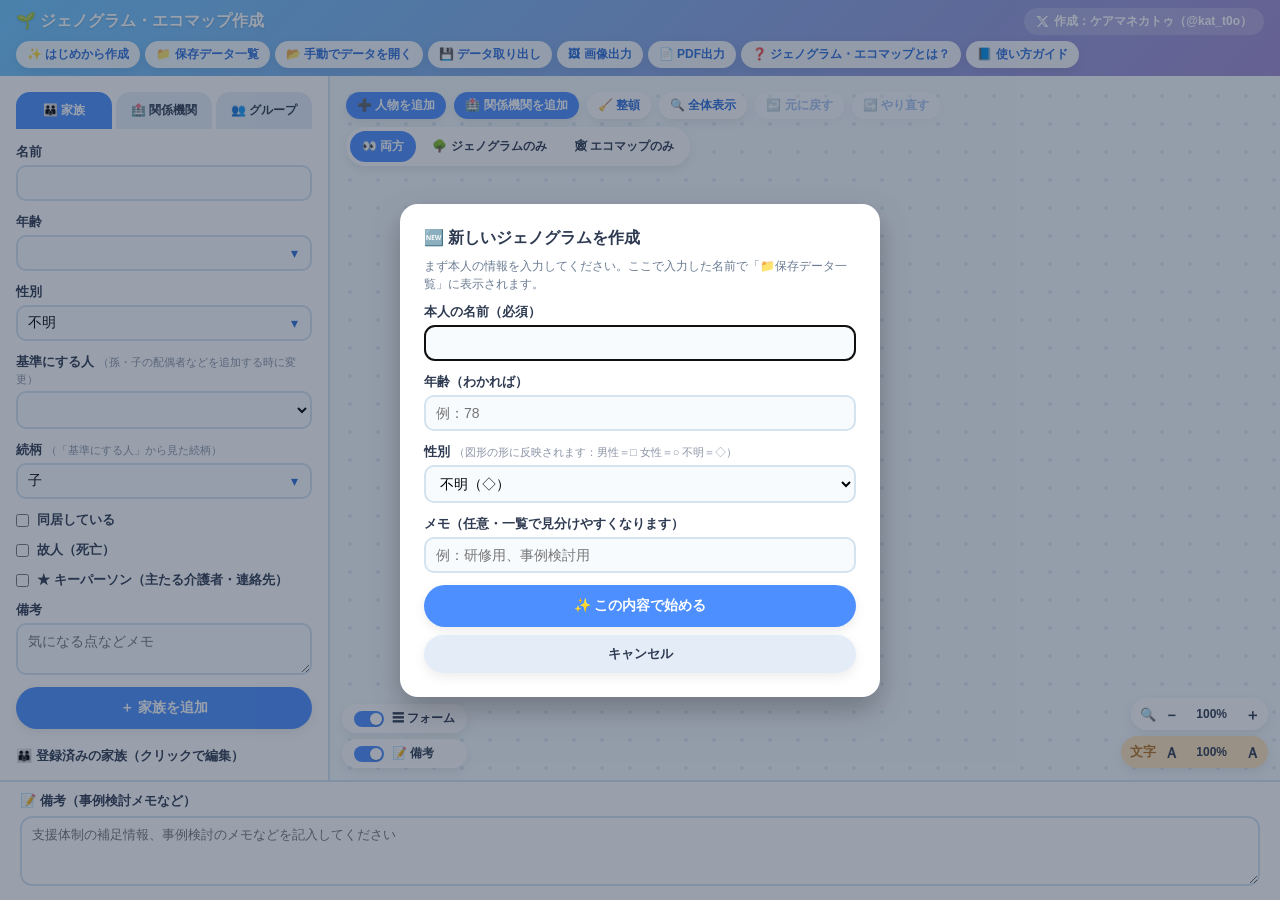
<file: index.html>
<!DOCTYPE html>
<html lang="ja">
<head>
<meta charset="UTF-8">
<meta name="viewport" content="width=device-width, initial-scale=1.0">
<title>ジェノグラム・エコマップ作成アプリ</title>
<link rel="stylesheet" href="style.css">
</head>
<body>

<header class="app-header">
  <div class="app-header-top">
    <h1>🌱 ジェノグラム・エコマップ作成</h1>
    <a class="app-credit" href="https://x.com/kat_t0o" target="_blank" rel="noopener">
      <svg viewBox="0 0 24 24" width="13" height="13" aria-hidden="true"><path d="M18.9 2H22l-7.6 8.7L23 22h-6.6l-5.2-6.8L5 22H1.9l8.1-9.3L1 2h6.7l4.7 6.2L18.9 2zM16.6 20h1.9L7.5 4H5.5L16.6 20z"/></svg>
      作成：ケアマネカトゥ（@kat_t0o）
    </a>
  </div>
  <nav class="toolbar">
    <button id="btn-new" class="tool-button">✨ はじめから作成</button>
    <button id="btn-case-list" class="tool-button">📁 保存データ一覧</button>
    <button id="btn-open" class="tool-button">📂 手動でデータを開く</button>
    <button id="btn-save-file" class="tool-button">💾 データ取り出し</button>
    <button id="btn-export-png" class="tool-button">🖼 画像出力</button>
    <button id="btn-export-pdf" class="tool-button">📄 PDF出力</button>
    <button id="btn-help" class="tool-button help-button">❓ ジェノグラム・エコマップとは？</button>
    <button id="btn-usage-guide" class="tool-button help-button">📘 使い方ガイド</button>
    <input type="file" id="file-input" accept=".json" hidden>
  </nav>
</header>

<main class="app-body">
  <aside class="side-panel" id="side-panel">
    <div class="tabs">
      <button class="tab-button active" data-tab="family">👪 家族</button>
      <button class="tab-button" data-tab="institution">🏥 関係機関</button>
      <button class="tab-button" data-tab="group">👥 グループ</button>
    </div>

    <section class="tab-panel" id="tab-family">
      <form id="family-form">
        <input type="hidden" id="family-editing-id" value="">
        <label>名前
          <input type="text" id="family-name" required>
        </label>
        <label>年齢
          <div class="combo-box">
            <input type="text" inputmode="numeric" id="family-age" autocomplete="off">
            <button type="button" class="combo-toggle">▾</button>
            <ul class="combo-list hidden">
              <li>0</li><li>3</li><li>6</li><li>10</li><li>15</li><li>18</li>
              <li>20</li><li>30</li><li>40</li><li>50</li><li>60</li><li>65</li>
              <li>70</li><li>75</li><li>80</li><li>85</li><li>90</li><li>100</li>
            </ul>
          </div>
        </label>
        <label>性別
          <div class="combo-box">
            <input type="text" id="family-gender" value="不明" autocomplete="off">
            <button type="button" class="combo-toggle">▾</button>
            <ul class="combo-list hidden">
              <li>男性</li>
              <li>女性</li>
              <li>不明</li>
            </ul>
          </div>
        </label>
        <label>基準にする人<span class="field-hint">（孫・子の配偶者などを追加する時に変更）</span>
          <select id="family-anchor"></select>
        </label>
        <label>続柄<span class="field-hint">（「基準にする人」から見た続柄）</span>
          <div class="combo-box">
            <input type="text" id="family-relation" value="子" autocomplete="off">
            <button type="button" class="combo-toggle">▾</button>
            <ul class="combo-list hidden">
              <li>本人</li>
              <li>父</li>
              <li>母</li>
              <li>配偶者</li>
              <li>子</li>
              <li>兄</li>
              <li>姉</li>
              <li>弟</li>
              <li>妹</li>
              <li>孫</li>
              <li>祖父</li>
              <li>祖母</li>
              <li>曽祖父</li>
              <li>曽祖母</li>
              <li>義父</li>
              <li>義母</li>
              <li>おじ</li>
              <li>おば</li>
              <li>いとこ</li>
              <li>甥</li>
              <li>姪</li>
              <li>友人</li>
              <li>近隣住人</li>
              <li>その他</li>
            </ul>
          </div>
        </label>
        <label id="family-second-parent-wrap" class="hidden">もう一方の親<span class="field-hint">（再婚などで複数の配偶者がいる場合、どちらとの子か選択）</span>
          <select id="family-second-parent"></select>
        </label>
        <label class="checkbox-label">
          <input type="checkbox" id="family-cohabiting"> 同居している
        </label>
        <label class="checkbox-label">
          <input type="checkbox" id="family-deceased"> 故人（死亡）
        </label>
        <label class="checkbox-label">
          <input type="checkbox" id="family-key-person"> ★ キーパーソン（主たる介護者・連絡先）
        </label>
        <label>備考
          <textarea id="family-note" rows="2" placeholder="気になる点などメモ"></textarea>
        </label>
        <div class="form-actions">
          <button type="submit" class="primary-button" id="family-submit-button">＋ 家族を追加</button>
          <button type="button" id="family-cancel-edit" class="secondary-button hidden">編集をやめる</button>
          <button type="button" id="family-delete-button" class="danger-button hidden">🗑 削除</button>
        </div>
      </form>
      <h3 class="list-heading">👪 登録済みの家族（クリックで編集）</h3>
      <ul id="family-list" class="entity-list"></ul>

      <h3 class="list-heading">🔗 家族同士を手動でつなぐ</h3>
      <form id="connect-form">
        <label>誰と
          <select id="connect-person-a"></select>
        </label>
        <label>誰を
          <select id="connect-person-b"></select>
        </label>
        <label>関係の種類
          <select id="connect-type">
            <option value="normal">普通の関係</option>
            <option value="strong">強い関係</option>
            <option value="weak">弱い関係</option>
            <option value="conflict">ストレスのある関係</option>
            <option value="working">働きかけ（→ 片方向）</option>
            <option value="working_both">働きかけ（←→ 双方向）</option>
            <option value="spouse">配偶者関係</option>
            <option value="parent_child">親子関係</option>
          </select>
        </label>
        <button type="submit" class="primary-button secondary">🔗 つなぐ</button>
      </form>
      <h3 class="list-heading">🔗 つながっている関係</h3>
      <ul id="connect-list" class="entity-list"></ul>
    </section>

    <section class="tab-panel hidden" id="tab-institution">
      <form id="institution-form">
        <input type="hidden" id="institution-editing-id" value="">
        <label>機関名
          <div class="combo-box">
            <input type="text" id="institution-name" required autocomplete="off">
            <button type="button" class="combo-toggle">▾</button>
            <ul class="combo-list hidden">
              <li>居宅介護支援事業所</li>
              <li>地域包括支援センター</li>
              <li>訪問介護</li>
              <li>訪問看護</li>
              <li>デイサービス</li>
              <li>ショートステイ</li>
              <li>福祉用具</li>
              <li>かかりつけ医</li>
              <li>病院</li>
              <li>市役所福祉課</li>
              <li>民生委員</li>
              <li>学校</li>
              <li>職場</li>
              <li>近隣住人</li>
              <li>友人</li>
            </ul>
          </div>
        </label>
        <label>分類
          <div class="combo-box">
            <input type="text" id="institution-category" value="医療" autocomplete="off">
            <button type="button" class="combo-toggle">▾</button>
            <ul class="combo-list hidden">
              <li>医療</li>
              <li>介護</li>
              <li>障害福祉</li>
              <li>行政</li>
              <li>インフォーマル支援</li>
              <li>その他</li>
            </ul>
          </div>
        </label>
        <label>備考
          <textarea id="institution-note" rows="2" placeholder="気になる点などメモ"></textarea>
        </label>
        <div class="form-actions">
          <button type="submit" class="primary-button secondary" id="institution-submit-button">＋ 関係機関を追加</button>
          <button type="button" id="institution-cancel-edit" class="secondary-button hidden">編集をやめる</button>
          <button type="button" id="institution-delete-button" class="danger-button hidden">🗑 削除</button>
        </div>
      </form>
      <h3 class="list-heading">🏥 登録済みの関係機関（クリックで編集）</h3>
      <ul id="institution-list" class="entity-list"></ul>

      <h3 class="list-heading">🔗 関係機関をつなぐ</h3>
      <p class="hint-text">本人だけ・夫婦両方・子だけ・機関同士など、つながりの数だけ何度でも追加できます。</p>
      <form id="institution-connect-form">
        <label>つなぐ先①（人物・機関）
          <select id="institution-connect-a"></select>
        </label>
        <label>つなぐ先②（人物・機関）
          <select id="institution-connect-b"></select>
        </label>
        <label>関係の種類
          <select id="institution-connect-type">
            <option value="working">働きかけ（→ 片方向）</option>
            <option value="working_both">働きかけ（←→ 双方向）</option>
            <option value="normal">普通の関係</option>
            <option value="strong">強い関係</option>
            <option value="weak">弱い関係</option>
            <option value="conflict">ストレスのある関係</option>
          </select>
        </label>
        <button type="submit" class="primary-button secondary">🔗 つなぐ</button>
      </form>
      <h3 class="list-heading">🔗 つながっている関係</h3>
      <ul id="institution-connect-list" class="entity-list"></ul>
    </section>

    <section class="tab-panel hidden" id="tab-group">
      <p class="hint-text">本人・家族・関係機関の中から好きな相手を選んで、点線の枠で囲ったグループを作れます（例：拡大家族・職場・趣味の仲間）。グループそのものに関係線をつなぐこともできます。</p>
      <form id="group-form">
        <input type="hidden" id="group-editing-id" value="">
        <label>グループ名
          <input type="text" id="group-label" placeholder="例：拡大家族" required>
        </label>
        <label>メンバー（複数選択可）</label>
        <div id="group-member-checkboxes" class="checkbox-list"></div>
        <div class="form-actions">
          <button type="submit" class="primary-button secondary" id="group-submit-button">＋ グループを作成</button>
          <button type="button" id="group-cancel-edit" class="secondary-button hidden">編集をやめる</button>
          <button type="button" id="group-delete-button" class="danger-button hidden">🗑 削除</button>
        </div>
      </form>
      <h3 class="list-heading">👥 登録済みのグループ（クリックで編集）</h3>
      <ul id="group-list" class="entity-list"></ul>
    </section>
  </aside>

  <section class="canvas-wrap">
    <svg id="canvas" width="100%" height="100%"></svg>
    <div class="panel-toggle-cluster">
      <button type="button" id="btn-toggle-sidepanel" class="panel-toggle-switch" title="入力フォームの表示・非表示を切り替えます">
        <span class="switch-track"><span class="switch-knob"></span></span>
        <span class="switch-label">☰ フォーム</span>
      </button>
      <button type="button" id="btn-toggle-notepanel" class="panel-toggle-switch" title="備考欄の表示・非表示を切り替えます">
        <span class="switch-track"><span class="switch-knob"></span></span>
        <span class="switch-label">📝 備考</span>
      </button>
    </div>

    <div class="bottom-right-controls">
      <div class="zoom-control" title="表示全体の拡大縮小">
        <span class="control-label">🔍</span>
        <button type="button" id="btn-zoom-out" class="zoom-btn" title="縮小します">－</button>
        <button type="button" id="btn-zoom-reset" class="zoom-percent" title="標準サイズ（100%）に戻します">100%</button>
        <button type="button" id="btn-zoom-in" class="zoom-btn" title="拡大します">＋</button>
      </div>
      <div class="zoom-control font-size-control" title="名前・続柄などの文字サイズ">
        <span class="control-label">文字</span>
        <button type="button" id="btn-font-size-out" class="zoom-btn font-size-btn-small" title="文字を小さくします">Ａ</button>
        <button type="button" id="btn-font-size-reset" class="zoom-percent" title="文字サイズを標準（100%）に戻します">100%</button>
        <button type="button" id="btn-font-size-in" class="zoom-btn font-size-btn-large" title="文字を大きくします">Ａ</button>
      </div>
    </div>
    <div class="canvas-overlay-toolbars">
      <div class="canvas-toolbar">
        <button id="btn-add-person" class="tool-button add-button" title="新しい人物を追加します">➕ 人物を追加</button>
        <button id="btn-add-institution" class="tool-button add-button" title="新しい関係機関を追加します">🏥 関係機関を追加</button>
        <button id="btn-tidy" class="tool-button" title="家族・関係機関を綺麗な位置に並べ直します">🧹 整頓</button>
        <button id="btn-fit-view" class="tool-button" title="全体が見えるように表示を調整します">🔍 全体表示</button>
        <button id="btn-undo" class="tool-button" title="直前の操作を元に戻します（Ctrl/Cmd+Z）" disabled>↩️ 元に戻す</button>
        <button id="btn-redo" class="tool-button" title="元に戻した操作をやり直します（Ctrl/Cmd+Shift+Z）" disabled>↪️ やり直す</button>
      </div>

      <div class="view-mode-toolbar">
        <button class="view-mode-button active" data-view="both" title="ジェノグラム・エコマップの両方を表示します">👀 両方</button>
        <button class="view-mode-button" data-view="genogram" title="ジェノグラムだけを表示します">🌳 ジェノグラムのみ</button>
        <button class="view-mode-button" data-view="ecomap" title="エコマップだけを表示します">🕸 エコマップのみ</button>
      </div>
    </div>

    <div id="person-popup" class="floating-popup hidden">
      <button type="button" id="person-popup-close-x" class="popup-close-x" title="閉じる">✕</button>
      <label>名前
        <input type="text" id="person-popup-name">
      </label>
      <label>年齢
        <div class="combo-box">
          <input type="text" inputmode="numeric" id="person-popup-age" autocomplete="off">
          <button type="button" class="combo-toggle">▾</button>
          <ul class="combo-list hidden">
            <li>0</li><li>3</li><li>6</li><li>10</li><li>15</li><li>18</li>
            <li>20</li><li>30</li><li>40</li><li>50</li><li>60</li><li>65</li>
            <li>70</li><li>75</li><li>80</li><li>85</li><li>90</li><li>100</li>
          </ul>
        </div>
      </label>
      <label>性別
        <div class="combo-box">
          <input type="text" id="person-popup-gender" autocomplete="off">
          <button type="button" class="combo-toggle">▾</button>
          <ul class="combo-list hidden">
            <li>男性</li>
            <li>女性</li>
            <li>不明</li>
          </ul>
        </div>
      </label>
      <label>基準にする人<span class="field-hint">（孫・子の配偶者などを追加する時に変更）</span>
        <select id="person-popup-anchor"></select>
      </label>
      <label>続柄<span class="field-hint">（「基準にする人」から見た続柄）</span>
        <div class="combo-box">
          <input type="text" id="person-popup-relation" autocomplete="off">
          <button type="button" class="combo-toggle">▾</button>
          <ul class="combo-list hidden">
            <li>本人</li>
            <li>父</li>
            <li>母</li>
            <li>配偶者</li>
            <li>子</li>
            <li>兄</li>
            <li>姉</li>
            <li>弟</li>
            <li>妹</li>
            <li>孫</li>
            <li>祖父</li>
            <li>祖母</li>
            <li>曽祖父</li>
            <li>曽祖母</li>
            <li>義父</li>
            <li>義母</li>
            <li>おじ</li>
            <li>おば</li>
            <li>いとこ</li>
            <li>甥</li>
            <li>姪</li>
            <li>友人</li>
            <li>近隣住人</li>
            <li>その他</li>
          </ul>
        </div>
      </label>
      <label id="person-popup-second-parent-wrap" class="hidden">もう一方の親<span class="field-hint">（再婚などで複数の配偶者がいる場合、どちらとの子か選択）</span>
        <select id="person-popup-second-parent"></select>
      </label>
      <label class="checkbox-label">
        <input type="checkbox" id="person-popup-cohabiting"> 同居している
      </label>
      <label class="checkbox-label">
        <input type="checkbox" id="person-popup-deceased"> 故人（死亡）
      </label>
      <label class="checkbox-label">
        <input type="checkbox" id="person-popup-key-person"> ★ キーパーソン（主たる介護者・連絡先）
      </label>
      <label>備考
        <textarea id="person-popup-note" rows="2" placeholder="気になる点などメモ"></textarea>
      </label>
      <div class="form-actions">
        <button type="button" id="person-popup-save" class="primary-button">💾 保存</button>
        <button type="button" id="person-popup-duplicate" class="secondary-button">📋 同じ構成で複製</button>
        <button type="button" id="person-popup-delete" class="danger-button">🗑 削除</button>
        <button type="button" id="person-popup-close" class="secondary-button">✕ 閉じる</button>
      </div>

      <h4 class="popup-section-heading">🔗 つなぐ</h4>
      <label>つなぐ相手
        <select id="person-popup-link-target"></select>
      </label>
      <label>関係の種類
        <select id="person-popup-link-type">
          <option value="normal">普通の関係</option>
          <option value="strong">強い関係</option>
          <option value="weak">弱い関係</option>
          <option value="conflict">ストレスのある関係</option>
          <option value="working">働きかけ（→ 片方向）</option>
          <option value="working_both">働きかけ（←→ 双方向）</option>
          <option value="spouse">配偶者関係</option>
          <option value="parent_child">親子関係</option>
        </select>
      </label>
      <p class="hint-text">「片方向」はこの人物→相手への矢印、「双方向」は両端に矢印が付きます。</p>
      <button type="button" id="person-popup-link-button" class="primary-button secondary">🔗 この関係でつなぐ</button>
    </div>

    <div id="institution-popup" class="floating-popup hidden">
      <button type="button" id="institution-popup-close-x" class="popup-close-x" title="閉じる">✕</button>
      <label>機関名
        <div class="combo-box">
          <input type="text" id="institution-popup-name" autocomplete="off">
          <button type="button" class="combo-toggle">▾</button>
          <ul class="combo-list hidden">
            <li>居宅介護支援事業所</li>
            <li>地域包括支援センター</li>
            <li>訪問介護</li>
            <li>訪問看護</li>
            <li>デイサービス</li>
            <li>ショートステイ</li>
            <li>福祉用具</li>
            <li>かかりつけ医</li>
            <li>病院</li>
            <li>市役所福祉課</li>
            <li>民生委員</li>
            <li>学校</li>
            <li>職場</li>
            <li>近隣住人</li>
            <li>友人</li>
          </ul>
        </div>
      </label>
      <label>分類
        <div class="combo-box">
          <input type="text" id="institution-popup-category" autocomplete="off">
          <button type="button" class="combo-toggle">▾</button>
          <ul class="combo-list hidden">
            <li>医療</li>
            <li>介護</li>
            <li>障害福祉</li>
            <li>行政</li>
            <li>インフォーマル支援</li>
            <li>その他</li>
          </ul>
        </div>
      </label>
      <label>備考
        <textarea id="institution-popup-note" rows="2" placeholder="気になる点などメモ"></textarea>
      </label>
      <div class="form-actions">
        <button type="button" id="institution-popup-save" class="primary-button secondary">💾 保存</button>
        <button type="button" id="institution-popup-duplicate" class="secondary-button">📋 同じ構成で複製</button>
        <button type="button" id="institution-popup-delete" class="danger-button">🗑 削除</button>
        <button type="button" id="institution-popup-close" class="secondary-button">✕ 閉じる</button>
      </div>

      <h4 class="popup-section-heading">🔗 つなぐ</h4>
      <label>つなぐ相手
        <select id="institution-popup-link-target"></select>
      </label>
      <label>関係の種類
        <select id="institution-popup-link-type">
          <option value="working">働きかけ（→ 片方向）</option>
          <option value="working_both">働きかけ（←→ 双方向）</option>
          <option value="normal">普通の関係</option>
          <option value="strong">強い関係</option>
          <option value="weak">弱い関係</option>
          <option value="conflict">ストレスのある関係</option>
        </select>
      </label>
      <p class="hint-text">「片方向」はこの機関→相手への矢印、「双方向」は両端に矢印が付きます。</p>
      <button type="button" id="institution-popup-link-button" class="primary-button secondary">🔗 この関係でつなぐ</button>
    </div>
  </section>
</main>

<footer class="note-panel" id="note-panel">
  <label for="note-textarea">📝 備考（事例検討メモなど）</label>
  <textarea id="note-textarea" placeholder="支援体制の補足情報、事例検討のメモなどを記入してください"></textarea>
</footer>

<div id="print-area"></div>

<div id="new-case-modal" class="modal-overlay hidden">
  <div class="modal-box">
    <h2>🆕 新しいジェノグラムを作成</h2>
    <p class="hint-text">まず本人の情報を入力してください。ここで入力した名前で「📁保存データ一覧」に表示されます。</p>
    <label>本人の名前（必須）
      <input type="text" id="new-case-name" required autocomplete="off">
    </label>
    <label>年齢（わかれば）
      <input type="text" id="new-case-age" placeholder="例：78">
    </label>
    <label>性別<span class="field-hint">（図形の形に反映されます：男性＝□ 女性＝○ 不明＝◇）</span>
      <select id="new-case-gender">
        <option value="male">男性（□）</option>
        <option value="female">女性（○）</option>
        <option value="unknown">不明（◇）</option>
      </select>
    </label>
    <label>メモ（任意・一覧で見分けやすくなります）
      <input type="text" id="new-case-label" placeholder="例：研修用、事例検討用">
    </label>
    <div class="form-actions">
      <button id="new-case-confirm" class="primary-button">✨ この内容で始める</button>
      <button id="new-case-cancel" class="secondary-button">キャンセル</button>
    </div>
  </div>
</div>

<div id="case-list-modal" class="modal-overlay hidden">
  <div class="modal-box">
    <h2>📁 保存されているジェノグラム</h2>
    <p class="hint-text">この端末のブラウザに自動保存されている一覧です。本人の名前で管理されます。</p>
    <ul id="case-list" class="entity-list"></ul>
    <button id="case-list-close" class="secondary-button">閉じる</button>
  </div>
</div>

<div id="help-modal" class="modal-overlay hidden">
  <div class="modal-box help-modal-box">
    <h2>❓ ジェノグラム・エコマップとは？</h2>

    <h3>ジェノグラムとは</h3>
    <p>家族の構成・世代・関係性を図にして見える化したものです。本人を基準に、父母・配偶者・子・兄弟姉妹などを線でつなぎ、家族構造や世代間のつながりを一目で把握できるようにします。家族療法やソーシャルワーク、ケアマネジメントの現場で、生活歴や家族関係のアセスメントに使われます。</p>

    <h3>エコマップとは</h3>
    <p>本人や家族を中心に置き、関係機関・地域・友人などの「社会的な支援網（ソーシャルサポートネットワーク）」を図にしたものです。1975年に米国のAnn Hartmanが考案した手法で、誰が・どんな関係で・どれくらいの強さで本人や家族とつながっているかを可視化し、支援が手薄な部分や活用できる資源を見つけるために使います。</p>

    <h3>図形・線の意味（このアプリでの表現）</h3>
    <ul class="help-list">
      <li><strong>四角</strong>＝男性、<strong>丸</strong>＝女性、<strong>ひし形</strong>＝性別不明・その他</li>
      <li><strong>二重線の図形</strong>＝本人（基準者）</li>
      <li><strong>実線１本</strong>＝結婚・親子関係などの普通のつながり</li>
      <li><strong>太い実線</strong>＝強い・親密な関係</li>
      <li><strong>破線</strong>＝弱い・距離のある関係</li>
      <li><strong>刻み線（｜｜｜｜）</strong>＝ストレスのある関係</li>
      <li><strong>片方向の矢印（→）</strong>＝一方的な働きかけ・支援</li>
      <li><strong>双方向の矢印（←→）</strong>＝互いに働きかけ・支援し合う関係</li>
      <li><strong>点線で囲まれた範囲</strong>＝同居している家族、またはグループ化した範囲</li>
      <li><strong>結婚線に斜線1本</strong>＝別居、<strong>斜線2本</strong>＝離婚</li>
      <li><strong>図形に×印</strong>＝故人（死亡）</li>
      <li><strong>★キーパーソン</strong>＝主たる介護者・連絡先となる方</li>
    </ul>

    <h3>作り方の基本</h3>
    <ol class="help-list">
      <li>まず本人の名前を入力して、本人を中心に置きます</li>
      <li>「👪家族追加」から父母・配偶者・子などを追加すると、結婚線・親子の樹形図が自動で引かれます</li>
      <li>「同居している」にチェックを入れた家族は、点線で自動的に囲まれます</li>
      <li>「故人（死亡）」「★キーパーソン」のチェックで、それぞれ図形に×印・キーパーソンの表示が付きます</li>
      <li>結婚線（配偶者関係）をクリックすると、「／別居」「／／離婚」のマークを付けられます</li>
      <li>「🏢関係機関登録」から関係機関や地域の人を追加し、「🔗つなぐ」で関係性（強さ・対立・働きかけなど）を設定してつなぎます</li>
      <li>全体を整えたいときは、キャンバス左上の「🧹整頓」「🔍全体表示」ボタンを使います</li>
    </ol>

    <h3>子の配偶者・孫など、本人以外を基準にした続柄を追加する</h3>
    <p>続柄欄は普段「本人から見てどんな関係か」を入力しますが、「基準にする人」を本人から別の人（例：すでに登録した長男）に変えると、「その人から見た続柄」として追加できます。</p>
    <ul class="help-list">
      <li><strong>子の配偶者</strong>：基準にする人＝対象の子、続柄＝「配偶者」</li>
      <li><strong>孫</strong>：基準にする人＝対象の子、続柄＝「子」（結婚線・兄弟バーまで自動でつながります）</li>
      <li><strong>義父・義母</strong>：基準にする人＝配偶者、続柄＝「父」「母」</li>
      <li><strong>おじ・おば</strong>：基準にする人＝父または母、続柄＝「兄」「姉」「弟」「妹」</li>
      <li><strong>甥・姪</strong>：基準にする人＝兄弟姉妹、続柄＝「子」</li>
    </ul>
    <p class="hint-text">※ 続柄欄に「孫」「おじ」など本人から2世代以上離れた言葉を単体で入力するだけだと、おおよその位置には表示されますが、誰ともつながる線が引かれません（「誰の孫か」が分からないためです）。線までつなげたい場合は、上の表の通り「基準にする人」を必ず設定してください。</p>

    <button id="help-modal-close" class="secondary-button">閉じる</button>
  </div>
</div>

<div id="usage-guide-modal" class="modal-overlay hidden">
  <div class="modal-box help-modal-box">
    <h2>📘 使い方ガイド</h2>
    <p class="hint-text">パソコン操作に慣れていない方向けに、ボタンの押し方だけをまとめました。難しい用語の説明は「❓ジェノグラム・エコマップとは？」をご覧ください。</p>

    <h3>① 新しく作る</h3>
    <ol class="help-list">
      <li>画面上部の「✨ はじめから作成」を押します</li>
      <li>出てきた画面で本人の名前を入力します（必須）。年齢・性別・メモ（任意。「研修用」「事例検討用」など、あとで一覧で見分けるための一言）は分かれば入力。どれも後からでも変更できます</li>
      <li>「✨ この内容で始める」を押すとスタートします</li>
    </ol>

    <h3>② 家族を追加する</h3>
    <ol class="help-list">
      <li>図の右上の「➕ 人物を追加」を押すか、左側の「👪 家族追加」タブで、名前・年齢・性別・続柄（父・母・配偶者・子など）を入力します</li>
      <li>「＋ 家族を追加」を押すと、図の中に自動で追加されます</li>
      <li>図の何もない場所をクリック（右クリックでも左クリックでも）すると、その場で「➕人物を追加」などを選べるミニメニューも出ます</li>
      <li>「同居している」にチェックを入れると、その家族は自動で点線の枠で囲まれます</li>
      <li>点線の枠（同居枠＝グレーの丸／グループ枠＝オレンジの丸）の縁には小さな丸が並んでいます。これをつまんで縦・横・斜めどの方向にもドラッグでき、その部分だけ枠を凹ませたり広げたりできます（無関係な人の図形を避けたい時に便利です）。ダブルクリックするとその点だけ自動の形に戻ります。枠が重なって丸がつかみにくい時は、つかみたい方の丸を一度クリックすると手前に出てきます</li>
      <li>「子の配偶者」「孫」など本人以外を基準にした関係を追加したい時は、続柄欄の上にある「基準にする人」を本人から該当の家族に変更してから続柄を入力します（詳しくは「❓ジェノグラム・エコマップとは？」参照）</li>
      <li>離婚・再婚などで「基準にする人」に配偶者が2人以上いる場合、続柄を「子」にすると「もう一方の親」という欄が出てきます。どちらの配偶者との間の子かを選ぶと、正しい夫婦の下に子がつながって表示されます</li>
    </ol>

    <h3>③ 図の中の人物・関係機関をその場で編集する</h3>
    <ol class="help-list">
      <li>図の中の人物や関係機関の図形を1回クリックすると、その場に編集できる小さな画面（ポップアップ）が出ます</li>
      <li>名前・年齢・続柄などを直して「💾 保存」を押せば反映されます。「🗑 削除」でその人・機関ごと消せます</li>
      <li>人物・関係機関どちらのポップアップにも「📋 同じ構成で複製」があります。性別・続柄・基準にする人・同居の有無（人物）や分類・備考（関係機関）などをそのまま引き継いだものが「（名前）（2）」という名前ですぐ横に追加されます（似たものを続けて追加する時に便利です。名前は後から書き換えてください）</li>
      <li>ポップアップを閉じるには、右上の「✕」を押すか、ポップアップの外側をクリックします</li>
      <li>左側の「登録済みの家族／関係機関（クリックで編集）」一覧から名前をクリックしても、同じように編集できます</li>
    </ol>

    <h3>④ 関係性（線）を変える・消す</h3>
    <ol class="help-list">
      <li>図の中の線を1回クリックすると、関係の種類（普通・強い・弱い・ストレスのある関係・働きかけ〔片方向→ / 双方向←→〕など）を選ぶメニューが出ます</li>
      <li>同じメニューの一番下「🗑 関係を削除」で、その線を消せます</li>
      <li>左側の「登録済みのつながり」一覧からも、🗑ボタンで消せます</li>
    </ol>

    <h3>⑤ 関係機関（病院・施設・地域の人など）を登録する</h3>
    <ol class="help-list">
      <li>図の右上の「🏥 関係機関を追加」を押すか、左側の「🏢 関係機関登録」タブで、名前・分類を入力して登録します</li>
      <li>「🔗 関係機関をつなぐ」で、本人や家族、他の機関とのつながりを作れます</li>
      <li>「同居している」家族が1人以上いると、選択肢に「同居している世帯全体（枠線）」も出てきます。これを選ぶと、個々の家族ではなく世帯全体に対する関係機関のつながりを描けます（例：地域包括支援センターが世帯全体に関わっている、など）</li>
    </ol>

    <h3>⑤-2 グループ（任意の枠線）を作る</h3>
    <ol class="help-list">
      <li>左側の「👥 グループ化」タブで、グループ名を入力し、囲みたい人物・関係機関にチェックを入れます（拡大家族・職場・趣味の仲間など）</li>
      <li>「＋ グループを作成」を押すと、図の中にチェックしたメンバーを囲む点線の枠が表示されます</li>
      <li>「🔗 関係機関をつなぐ」の選択肢にもグループが出てくるので、枠そのものに関係線をつなぐこともできます</li>
      <li>図の中の枠線・グループ名をクリックすると、いつでも編集・削除できます</li>
    </ol>

    <h3>⑥ 図を綺麗に整える</h3>
    <ol class="help-list">
      <li>図の左上「🧹 整頓」を押すと、ズレた位置が綺麗に並び直ります</li>
      <li>「🔍 全体表示」を押すと、図の全体が画面に収まるように調整されます</li>
      <li>マウスの操作：図の何もない部分をドラッグすると画面を動かせます、ホイール（スクロール）で拡大・縮小できます</li>
      <li>図の右下に今の拡大率（％）が表示されます。「－」「＋」で段階的に拡大縮小、「100%」の表示をクリックすると標準サイズに戻ります</li>
      <li>その下の「🔤」は名前・続柄などの文字だけを大きく・小さくできます（図の拡大縮小とは別の調整です）</li>
      <li>操作を間違えたら「↩️ 元に戻す」（Ctrl/Cmd+Z）、戻しすぎたら「↪️ やり直す」で直せます</li>
      <li>画面が狭いパソコンでは、左側の入力フォームや下の備考欄が図の表示スペースを圧迫することがあります。図の左下にある「☰ フォーム」「📝 備考」ボタンを押すと、それぞれ折りたためて図を大きく表示できます（もう一度押すと元に戻ります）</li>
    </ol>

    <h3>⑦ 表示を切り替える（ジェノグラムのみ／エコマップのみ）</h3>
    <ol class="help-list">
      <li>図の右上に「👀 両方」「🌳 ジェノグラムのみ」「🕸 エコマップのみ」のボタンがあります</li>
      <li>家族の関係だけを見たいときは「🌳 ジェノグラムのみ」、関係機関とのつながりだけを見たいときは「🕸 エコマップのみ」を選びます</li>
      <li>データが消えるわけではなく、見え方を一時的に切り替えるだけなので、いつでも「👀 両方」に戻せます</li>
    </ol>

    <h3>⑧ 保存する・他の事例を開く</h3>
    <ol class="help-list">
      <li>操作するたびに自動でこのパソコンに保存されます。特別な操作は不要です</li>
      <li>複数の方の図を作っている場合は「📁 保存データ一覧」から名前（メモがあればメモも表示）を選んで「開く」を押します。一覧の「✏️」で後からメモを付け直すこともできます</li>
      <li>ファイルとして書き出したい場合は「💾 データ取り出し」を使います（ファイル名を聞かれるので入力してください）</li>
      <li>すでにあるファイルを読み込みたい場合は「📂 手動でデータを開く」を使います</li>
    </ol>

    <h3>⑨ 画像・PDFとして書き出す</h3>
    <ol class="help-list">
      <li>「🖼 画像出力」または「📄 PDF出力」を押します</li>
      <li>出てきた画面で「両方／ジェノグラムのみ／エコマップのみ」を選べます（今の画面の表示に合わせて最初から選ばれています）</li>
      <li>「透明背景」「モノクロ」が必要なら✓を入れ、「⬇ ダウンロードする」を押します</li>
      <li>PDF出力の時だけ、「用紙の向き」（自動／横／縦）、「作成者名」（任意。一度入れれば次回も引き継がれます）、「凡例を入れる」（図形・線の意味を表す凡例を1枚に同梱、初期値はON）も選べます</li>
      <li>「横」を選ぶと、図の右側に凡例・備考がまとまった紙面になります。「縦」を選ぶと、図の下に凡例・備考が続く紙面になります</li>
    </ol>

    <button id="usage-guide-close" class="secondary-button">閉じる</button>
  </div>
</div>

<div id="export-options-modal" class="modal-overlay hidden">
  <div class="modal-box">
    <h2 id="export-options-title">🖼 画像出力</h2>
    <label class="checkbox-label"><input type="radio" name="export-view-mode" id="export-view-both" value="both"> 👀 両方</label>
    <label class="checkbox-label"><input type="radio" name="export-view-mode" id="export-view-genogram" value="genogram"> 🌳 ジェノグラムのみ</label>
    <label class="checkbox-label"><input type="radio" name="export-view-mode" id="export-view-ecomap" value="ecomap"> 🕸 エコマップのみ</label>
    <label class="checkbox-label"><input type="checkbox" id="export-transparent"> 透明背景</label>
    <label class="checkbox-label"><input type="checkbox" id="export-monochrome"> モノクロ</label>
    <div id="export-pdf-only-options">
      <p class="field-hint" style="margin:0 0 4px; display:block;">用紙の向き</p>
      <label class="checkbox-label">
        <input type="radio" name="export-orientation" id="export-orientation-auto" value="auto" checked> 自動（図の形に合わせる）
      </label>
      <label class="checkbox-label">
        <input type="radio" name="export-orientation" id="export-orientation-landscape" value="landscape"> 横
      </label>
      <label class="checkbox-label">
        <input type="radio" name="export-orientation" id="export-orientation-portrait" value="portrait"> 縦
      </label>
      <label>作成者名（任意）
        <input type="text" id="export-creator-name" placeholder="ここに入力してください">
      </label>
      <label class="checkbox-label"><input type="checkbox" id="export-include-legend" checked> 図形・線の意味（凡例）を入れる</label>
    </div>
    <div class="form-actions">
      <button id="export-options-confirm" class="primary-button">⬇ ダウンロードする</button>
      <button id="export-options-cancel" class="secondary-button">キャンセル</button>
    </div>
  </div>
</div>

<div id="canvas-context-menu" class="context-menu hidden">
  <button data-action="add-person">➕ 人物を追加</button>
  <button data-action="add-institution">➕ 関係機関を追加</button>
  <button data-action="tidy">🧹 整頓</button>
  <button data-action="fit">🔍 全体表示</button>
</div>

<div id="line-context-menu" class="context-menu hidden">
  <button data-type="normal">普通の関係</button>
  <button data-type="strong">強い関係</button>
  <button data-type="weak">弱い関係</button>
  <button data-type="conflict">ストレスのある関係</button>
  <button data-type="working">働きかけ（→ 片方向）</button>
  <button data-type="working_both">働きかけ（←→ 双方向）</button>
  <button data-type="spouse">配偶者関係</button>
  <button data-type="parent_child">親子関係</button>
  <button id="line-context-reverse" data-action="reverse">↔ 向きを反転</button>
  <div id="line-context-marital" class="context-menu-section hidden">
    <button data-marital="">婚姻中（マークなし）</button>
    <button data-marital="separated">／ 別居</button>
    <button data-marital="divorced">／／ 離婚</button>
  </div>
  <button id="line-context-delete" data-action="delete">🗑 関係を削除</button>
</div>

<div id="save-toast" class="save-toast hidden">💾 保存しました</div>

<script src="models.js"></script>
<script src="combobox.js"></script>
<script src="relation_rules.js"></script>
<script src="canvas.js"></script>
<script src="forms.js"></script>
<script src="document_store.js"></script>
<script src="export.js"></script>
<script src="app.js"></script>
</body>
</html>
</file>
<file: style.css>
/* ポップで視認性の良いデザイン（丸ゴシック・寒色系パステル・角丸・ふんわり影） */

:root {
  --color-bg: #f1f7fb;
  --color-header-start: #6ec6ff;
  --color-header-end: #a18cd1;
  --color-primary: #4d8fff;
  --color-primary-dark: #2f6fdb;
  --color-secondary: #4ecdc4;
  --color-secondary-dark: #3bb3aa;
  --color-card: #ffffff;
  --color-border: #d3e3f0;
  --color-text: #2f3b52;
  --shadow-soft: 0 4px 12px rgba(0, 0, 0, 0.08);
}

* {
  box-sizing: border-box;
}

body {
  margin: 0;
  font-family: -apple-system, "Hiragino Maru Gothic ProN", "Yu Gothic", "Hiragino Kaku Gothic ProN", sans-serif;
  background: var(--color-bg);
  color: var(--color-text);
  display: flex;
  flex-direction: column;
  height: 100vh;
}

.app-header {
  background: linear-gradient(135deg, var(--color-header-start), var(--color-header-end));
  padding: 8px 16px;
  box-shadow: var(--shadow-soft);
  flex: 0 0 auto;
}

.app-header-top {
  display: flex;
  align-items: center;
  justify-content: space-between;
  flex-wrap: wrap;
  gap: 6px;
  margin-bottom: 6px;
}

.app-header h1 {
  margin: 0;
  font-size: 16px;
  color: #ffffff;
  text-shadow: 0 1px 2px rgba(0, 0, 0, 0.15);
}

.toolbar {
  display: flex;
  flex-wrap: wrap;
  gap: 5px;
}

.tool-button {
  border: none;
  border-radius: 999px;
  padding: 5px 11px;
  background: rgba(255, 255, 255, 0.9);
  color: var(--color-primary-dark);
  font-weight: bold;
  font-size: 12px;
  cursor: pointer;
  box-shadow: var(--shadow-soft);
  transition: transform 0.15s ease, box-shadow 0.15s ease;
}

.tool-button:hover {
  transform: translateY(-2px);
  box-shadow: 0 6px 14px rgba(0, 0, 0, 0.12);
}

.tool-button:disabled {
  opacity: 0.4;
  cursor: not-allowed;
  transform: none;
  box-shadow: var(--shadow-soft);
}

.export-option {
  display: flex;
  align-items: center;
  gap: 4px;
  padding: 8px 10px;
  font-size: 12px;
  font-weight: bold;
  color: #ffffff;
  text-shadow: 0 1px 2px rgba(0, 0, 0, 0.15);
  cursor: pointer;
}

.export-option input {
  width: auto;
  margin: 0;
}

.app-body {
  flex: 1 1 auto;
  display: flex;
  min-height: 0;
}

.side-panel {
  width: 330px;
  flex: 0 0 auto;
  background: var(--color-card);
  border-right: 2px solid var(--color-border);
  padding: 16px;
  overflow-y: auto;
}

body.side-panel-collapsed .side-panel {
  display: none;
}

body.note-panel-collapsed .note-panel {
  display: none;
}

/* サイドパネル（入力フォーム）・備考欄の開閉ボタンを1ヶ所にまとめた小さな浮き島。
   左右いっぱいの帯にすると占有面積が大きいため、キャンバス左下に小さくまとめている。 */
.panel-toggle-cluster {
  position: absolute;
  left: 12px;
  bottom: 12px;
  z-index: 12;
  display: flex;
  flex-direction: column;
  gap: 6px;
}

.panel-toggle-switch {
  display: flex;
  align-items: center;
  gap: 8px;
  border: none;
  border-radius: 999px;
  padding: 6px 12px;
  background: rgba(255, 255, 255, 0.92);
  color: var(--color-text);
  font-weight: bold;
  font-size: 12px;
  cursor: pointer;
  box-shadow: var(--shadow-soft);
}

.panel-toggle-switch:hover {
  background: #ffffff;
}

.switch-track {
  position: relative;
  flex: 0 0 auto;
  width: 30px;
  height: 16px;
  border-radius: 999px;
  background: #c9d4e0;
  transition: background 0.15s ease;
}

.switch-knob {
  position: absolute;
  top: 2px;
  left: 2px;
  width: 12px;
  height: 12px;
  border-radius: 50%;
  background: #ffffff;
  box-shadow: 0 1px 2px rgba(0, 0, 0, 0.25);
  transition: transform 0.15s ease;
}

.panel-toggle-switch.is-open .switch-track {
  background: var(--color-primary);
}

.panel-toggle-switch.is-open .switch-knob {
  transform: translateX(14px);
}

/* 今のズーム倍率（％）の表示と、＋／－で段階的に拡大縮小できるボタン。
   ピンチ・ホイールだけだと今どれくらい拡大しているか分かりにくく、
   トラックパッドの操作が不安定な端末でも確実に拡大縮小できるようにする。 */
.bottom-right-controls {
  position: absolute;
  right: 12px;
  bottom: 12px;
  z-index: 12;
  display: flex;
  flex-direction: column;
  align-items: flex-end;
  gap: 6px;
}

.zoom-control {
  display: flex;
  align-items: center;
  gap: 2px;
  background: rgba(255, 255, 255, 0.92);
  border-radius: 999px;
  box-shadow: var(--shadow-soft);
  padding: 3px;
}

.zoom-control .control-label {
  font-size: 13px;
  padding-left: 6px;
}

/* 文字サイズコントロールはズームと混同されやすいため、
   キーパーソン表示等と同系のオレンジ系アクセントで見た目からも区別する */
.font-size-control {
  background: rgba(255, 226, 183, 0.95);
}

.font-size-control .control-label {
  font-weight: bold;
  color: #b5701f;
}

/* －／＋ボタン自体の文字を小さいＡ・大きいＡにして、
   「文字が小さくなる／大きくなる」ことを一目で伝える */
.font-size-btn-small {
  font-size: 11px;
}

.font-size-btn-large {
  font-size: 19px;
}

.zoom-btn,
.zoom-percent {
  border: none;
  background: transparent;
  color: var(--color-text);
  font-weight: bold;
  cursor: pointer;
  border-radius: 999px;
}

.zoom-btn {
  width: 26px;
  height: 26px;
  font-size: 15px;
  line-height: 1;
}

.zoom-btn:hover,
.zoom-percent:hover {
  background: var(--color-bg);
}

.zoom-percent {
  padding: 5px 10px;
  font-size: 12px;
  min-width: 48px;
}

/* 画面の狭い端末（小さめのノートPC・タブレットの横向きなど）では、
   サイドパネルの幅を少し縮めてキャンバス側の表示スペースを確保する。 */
@media (max-width: 1100px) {
  .side-panel {
    width: 270px;
  }
}

/* さらに狭い・縦長の端末（タブレットの縦向き・スマホなど）では、
   左右に並べるレイアウトそのものが窮屈になるため、サイドパネルを
   キャンバスの上に重ねず「上下に積む」配置に切り替える。
   サイドパネルは画面の半分までの高さに収め、それ以上はスクロールで見る。 */
@media (max-width: 820px) {
  .app-body {
    flex-direction: column;
  }
  .side-panel {
    width: 100%;
    max-height: 48vh;
    border-right: none;
    border-bottom: 2px solid var(--color-border);
  }
  .canvas-wrap {
    min-height: 280px;
  }
}

.tabs {
  display: flex;
  gap: 4px;
  margin-bottom: 14px;
}

.tab-button {
  flex: 1;
  border: none;
  border-radius: 14px 14px 0 0;
  padding: 10px 4px;
  background: #e4edf7;
  color: var(--color-text);
  font-weight: bold;
  font-size: 12px;
  white-space: nowrap;
  cursor: pointer;
}

.tab-button.active {
  background: var(--color-primary);
  color: #ffffff;
}

.tab-panel.hidden {
  display: none;
}

#family-form label,
#institution-form label,
#connect-form label,
#institution-connect-form label {
  display: block;
  margin-bottom: 12px;
  font-size: 13px;
  font-weight: bold;
  color: var(--color-text);
}

.field-hint {
  font-size: 11px;
  font-weight: normal;
  color: #8a93a6;
  margin-left: 4px;
}

#family-form input,
#family-form select,
#family-form textarea,
#institution-form input,
#institution-form select,
#institution-form textarea,
#connect-form select,
#institution-connect-form select {
  display: block;
  width: 100%;
  margin-top: 4px;
  padding: 8px 10px;
  border: 2px solid var(--color-border);
  border-radius: 10px;
  font-size: 14px;
  font-family: inherit;
  background: #f8fbfe;
  resize: vertical;
}

.combo-box {
  position: relative;
}

.combo-box input {
  width: 100%;
  padding-right: 34px !important;
}

.combo-toggle {
  position: absolute;
  right: 4px;
  top: 4px;
  bottom: 4px;
  width: 28px;
  border: none;
  background: transparent;
  color: var(--color-primary-dark);
  font-size: 14px;
  cursor: pointer;
  border-radius: 8px;
}

.combo-toggle:hover {
  background: #e1ecfa;
}

.combo-list {
  position: absolute;
  left: 0;
  right: 0;
  top: 100%;
  margin: 4px 0 0;
  padding: 4px;
  list-style: none;
  background: var(--color-card);
  border: 2px solid var(--color-border);
  border-radius: 12px;
  box-shadow: var(--shadow-soft);
  max-height: 220px;
  overflow-y: auto;
  z-index: 20;
}

.combo-list.hidden {
  display: none;
}

.combo-list li {
  padding: 8px 10px;
  border-radius: 8px;
  font-size: 13px;
  font-weight: normal;
  cursor: pointer;
  color: var(--color-text);
}

.combo-list li:hover {
  background: #e1ecfa;
  color: var(--color-primary-dark);
}

.checkbox-label {
  display: flex !important;
  align-items: center;
  gap: 8px;
}

.checkbox-label input {
  width: auto !important;
  margin: 0 !important;
}

.checkbox-list {
  max-height: 180px;
  overflow-y: auto;
  border: 1px solid var(--color-border);
  border-radius: 10px;
  padding: 8px 10px;
  margin-bottom: 12px;
  background: #ffffff;
}

.checkbox-list .checkbox-label {
  padding: 3px 0;
}

.primary-button {
  width: 100%;
  border: none;
  border-radius: 999px;
  padding: 12px;
  background: var(--color-primary);
  color: #ffffff;
  font-weight: bold;
  font-size: 14px;
  cursor: pointer;
  box-shadow: var(--shadow-soft);
  transition: transform 0.15s ease;
}

.primary-button.secondary {
  background: var(--color-secondary);
}

.primary-button:hover {
  transform: translateY(-2px);
}

.form-actions {
  display: flex;
  flex-direction: column;
  gap: 8px;
}

.secondary-button,
.danger-button {
  width: 100%;
  border: none;
  border-radius: 999px;
  padding: 10px;
  font-weight: bold;
  font-size: 13px;
  cursor: pointer;
  box-shadow: var(--shadow-soft);
  transition: transform 0.15s ease;
}

.secondary-button {
  background: #e4edf7;
  color: var(--color-text);
}

.danger-button {
  background: #ffe3e0;
  color: #c0392b;
}

.secondary-button:hover,
.danger-button:hover {
  transform: translateY(-2px);
}

.hidden {
  display: none !important;
}

.hint-text {
  margin: 0 0 10px;
  font-size: 12px;
  color: #6b7c93;
  line-height: 1.5;
}

.list-heading {
  margin: 18px 0 8px;
  font-size: 13px;
  color: var(--color-text);
}

.entity-list {
  list-style: none;
  margin: 0;
  padding: 0;
  display: flex;
  flex-direction: column;
  gap: 6px;
}

.entity-list li {
  display: flex;
  align-items: center;
  justify-content: space-between;
  gap: 6px;
  padding: 8px 12px;
  border: 2px solid var(--color-border);
  border-radius: 12px;
  background: #f8fbfe;
  font-size: 13px;
  cursor: pointer;
  transition: transform 0.1s ease, border-color 0.1s ease;
}

.entity-list li:hover {
  transform: translateY(-1px);
  border-color: var(--color-secondary);
}

.entity-list li.editing {
  border-color: var(--color-primary);
  background: #eaf1fb;
}

.entity-list .entity-sub {
  color: #6b7c93;
  font-weight: normal;
}

.entity-list li.connection-row {
  cursor: default;
}

.entity-list .entity-main {
  flex: 1 1 auto;
  min-width: 0;
  overflow: hidden;
  text-overflow: ellipsis;
  white-space: nowrap;
}

.entity-delete {
  flex: 0 0 auto;
  border: none;
  background: transparent;
  color: #c0392b;
  font-size: 14px;
  cursor: pointer;
  border-radius: 8px;
  padding: 2px 6px;
}

.entity-delete:hover {
  background: #ffe3e0;
}

.case-open-button {
  flex: 0 0 auto;
  width: auto !important;
  padding: 6px 14px !important;
}

.modal-overlay {
  position: fixed;
  inset: 0;
  background: rgba(30, 45, 70, 0.45);
  display: flex;
  align-items: center;
  justify-content: center;
  z-index: 100;
}

.modal-overlay.hidden {
  display: none;
}

.modal-box {
  background: var(--color-card);
  border-radius: 18px;
  padding: 24px;
  width: 480px;
  max-width: 90vw;
  max-height: 80vh;
  overflow-y: auto;
  box-shadow: 0 12px 30px rgba(0, 0, 0, 0.25);
}

.modal-box h2 {
  margin: 0 0 8px;
  font-size: 16px;
  color: var(--color-text);
}

.modal-box .entity-list {
  margin-bottom: 16px;
}

.modal-box .secondary-button {
  width: 100%;
}

.modal-box label {
  display: block;
  margin-bottom: 12px;
  font-size: 13px;
  font-weight: bold;
  color: var(--color-text);
}

.modal-box input,
.modal-box select {
  display: block;
  width: 100%;
  margin-top: 4px;
  padding: 8px 10px;
  border: 2px solid var(--color-border);
  border-radius: 10px;
  font-size: 14px;
  font-family: inherit;
  background: #f8fbfe;
}

.help-modal-box {
  width: 560px;
  max-width: 90vw;
}

.help-modal-box h3 {
  margin: 18px 0 6px;
  font-size: 14px;
  color: var(--color-primary-dark);
}

.help-modal-box p {
  margin: 0;
  font-size: 13px;
  line-height: 1.7;
  color: var(--color-text);
}

.help-list {
  margin: 0;
  padding-left: 20px;
  font-size: 13px;
  line-height: 1.8;
  color: var(--color-text);
}

.help-modal-box #help-modal-close {
  margin-top: 20px;
}

#export-options-modal .checkbox-label {
  margin-bottom: 12px;
  font-size: 13px;
  font-weight: bold;
}

#export-options-modal .form-actions {
  margin-top: 8px;
}

.canvas-wrap {
  flex: 1 1 auto;
  position: relative;
  background:
    radial-gradient(circle at 20px 20px, #dde8f2 2px, transparent 2px);
  background-size: 28px 28px;
  background-color: #f5f9fd;
  overflow: hidden;
}

#canvas {
  display: block;
  cursor: grab;
  touch-action: none;
}

/* 左の操作ボタン群と右の表示切替ボタン群を、固定位置(position:absolute)同士の
   重なりではなく、1つのflexコンテナの中で「space-between」配置にする。
   画面が狭くてどちらも1行に収まらない時は、flex-wrapにより右側のボタン群が
   自動的に2段目に折り返るので、重なって操作できなくなることがない。 */
.canvas-overlay-toolbars {
  position: absolute;
  left: 16px;
  right: 16px;
  top: 16px;
  display: flex;
  justify-content: space-between;
  align-items: flex-start;
  flex-wrap: wrap;
  gap: 8px;
  z-index: 10;
  pointer-events: none; /* すき間部分はキャンバスのドラッグを邪魔しないようにする */
}

.canvas-toolbar,
.view-mode-toolbar {
  pointer-events: auto;
  flex-wrap: wrap;
}

.canvas-toolbar {
  display: flex;
  gap: 8px;
}

.canvas-toolbar .add-button {
  background: var(--color-primary);
  color: #ffffff;
}

.view-mode-toolbar {
  display: flex;
  gap: 4px;
  background: rgba(255, 255, 255, 0.9);
  border-radius: 999px;
  padding: 4px;
  box-shadow: var(--shadow-soft);
}

.view-mode-button {
  border: none;
  border-radius: 999px;
  padding: 7px 12px;
  background: transparent;
  color: var(--color-text);
  font-weight: bold;
  font-size: 12px;
  cursor: pointer;
}

.view-mode-button.active {
  background: var(--color-primary);
  color: #ffffff;
}

/* 表示モード：データは変えず、対象の図形・線をCSSで隠すだけ */
#canvas.view-mode-genogram .institution-node,
#canvas.view-mode-genogram .institution-link-line,
#canvas.view-mode-genogram .ecomap-group-boundary,
#canvas.view-mode-genogram .ecomap-group-label,
#canvas.view-mode-genogram .group-handles {
  display: none;
}

#canvas.view-mode-ecomap .relationship-line,
#canvas.view-mode-ecomap .family-tree-connector,
#canvas.view-mode-ecomap .cohabiting-boundary,
#canvas.view-mode-ecomap .cohabiting-boundary-hit,
#canvas.view-mode-ecomap .cohabiting-handles {
  display: none;
}

/* 同居枠・グループ枠の輪郭を変形する操作用の丸。控えめに表示し、
   つまんでいる時・ホバー時に少し大きく見せて操作対象だと分かりやすくする。 */
.boundary-shape-handle {
  opacity: 0.55;
  transition: opacity 0.15s ease;
}

.boundary-shape-handle:hover {
  opacity: 1;
  cursor: grab;
}

.note-panel {
  flex: 0 0 auto;
  background: var(--color-card);
  border-top: 2px solid var(--color-border);
  padding: 10px 20px;
}

.note-panel label {
  display: block;
  font-size: 13px;
  font-weight: bold;
  margin-bottom: 6px;
}

#note-textarea {
  width: 100%;
  height: 70px;
  border: 2px solid var(--color-border);
  border-radius: 12px;
  padding: 8px 10px;
  font-family: inherit;
  font-size: 13px;
  resize: vertical;
}

.app-credit {
  display: inline-flex;
  align-items: center;
  gap: 5px;
  flex: 0 0 auto;
  font-size: 12px;
  font-weight: bold;
  color: #ffffff;
  background: rgba(255, 255, 255, 0.2);
  border-radius: 999px;
  padding: 5px 12px;
  text-decoration: none;
  white-space: nowrap;
}

.app-credit:hover {
  background: rgba(255, 255, 255, 0.32);
}

.app-credit svg {
  fill: currentColor;
}

.context-menu {
  position: fixed;
  background: var(--color-card);
  border-radius: 12px;
  box-shadow: 0 8px 20px rgba(0, 0, 0, 0.2);
  padding: 6px;
  z-index: 1000;
  display: flex;
  flex-direction: column;
  gap: 2px;
  max-height: 80vh;
  overflow-y: auto;
}

.context-menu.hidden {
  display: none;
}

.floating-popup {
  position: fixed;
  background: var(--color-card);
  border-radius: 14px;
  box-shadow: 0 8px 24px rgba(0, 0, 0, 0.25);
  padding: 14px;
  width: 260px;
  max-height: 85vh;
  overflow-y: auto;
  z-index: 1000;
}

.floating-popup.hidden {
  display: none;
}

.popup-close-x {
  position: absolute;
  top: 6px;
  right: 6px;
  width: 22px;
  height: 22px;
  border: none;
  background: transparent;
  color: var(--color-text);
  font-size: 16px;
  font-weight: bold;
  line-height: 1;
  cursor: pointer;
  padding: 0;
  border-radius: 50%;
}

.popup-close-x:hover {
  background: #eaf1fb;
}

.floating-popup label {
  display: block;
  margin-bottom: 10px;
  font-size: 12px;
  font-weight: bold;
  color: var(--color-text);
}

.floating-popup input,
.floating-popup select,
.floating-popup textarea {
  display: block;
  width: 100%;
  margin-top: 3px;
  padding: 6px 8px;
  border: 2px solid var(--color-border);
  border-radius: 8px;
  font-size: 13px;
  font-family: inherit;
  background: #f8fbfe;
  resize: vertical;
}

.floating-popup .form-actions {
  margin-top: 4px;
}

.popup-section-heading {
  margin: 14px 0 8px;
  padding-top: 10px;
  border-top: 2px solid var(--color-border);
  font-size: 12px;
  color: var(--color-primary-dark);
}

.floating-popup .hint-text {
  font-size: 11px;
  margin: -4px 0 10px;
}

.floating-popup .primary-button,
.floating-popup .secondary-button,
.floating-popup .danger-button {
  padding: 8px;
  font-size: 12px;
}

.context-menu button {
  border: none;
  background: transparent;
  text-align: left;
  padding: 8px 14px;
  border-radius: 8px;
  font-size: 13px;
  font-family: inherit;
  cursor: pointer;
  color: var(--color-text);
}

.context-menu button:hover {
  background: #e1ecfa;
  color: var(--color-primary-dark);
}

.context-menu-section {
  display: flex;
  flex-direction: column;
  gap: 2px;
  border-top: 1px solid var(--color-border);
  margin-top: 4px;
  padding-top: 4px;
}

#line-context-delete {
  margin-top: 4px;
  border-top: 1px solid var(--color-border);
  color: #c0392b;
}

#print-area {
  display: none;
}

@media print {
  body > *:not(#print-area) {
    display: none !important;
  }
  /* 縦に並ぶ見出し・図・備考の高さを「ページの印刷可能な高さ」の中で
     flexで分け合うことで、図が縦長でも備考が長くても2ページ目に
     溢れないようにする（図の高さはsvg-wrapのflex:1で決まる残り分）。 */
  #print-area {
    display: flex !important;
    flex-direction: column;
    font-family: -apple-system, "Hiragino Maru Gothic ProN", "Yu Gothic", "Hiragino Kaku Gothic ProN", sans-serif;
  }
  #print-area h2 {
    flex: 0 0 auto;
    margin: 0 0 8px;
    font-size: 16px;
    color: #2f3b52;
  }
  #print-area .print-meta {
    flex: 0 0 auto;
    margin: 0 0 8px;
    font-size: 11px;
    color: #6b7c93;
  }
  /* 本文エリア：縦向きは図の下に凡例・備考を縦に並べ、横向きは図の右に並べる。
     向きの切り替えはexport.jsが#print-areaに付けるorientation-landscape/-portraitで行う。 */
  #print-area .print-body {
    flex: 1 1 auto;
    min-height: 0;
    display: flex;
    flex-direction: column;
    gap: 10px;
  }
  #print-area.orientation-landscape .print-body {
    flex-direction: row;
    gap: 14px;
  }
  #print-area .print-diagram-col {
    flex: 1 1 auto;
    min-height: 0;
    min-width: 0;
    display: flex;
  }
  #print-area .print-text-col {
    flex: 0 0 auto;
    display: flex;
    flex-direction: column;
    gap: 10px;
  }
  #print-area.orientation-landscape .print-text-col {
    flex: 0 0 78mm;
    min-height: 0;
    overflow: hidden;
    border-left: 1px solid #d3e3f0;
    padding-left: 12px;
  }
  #print-area .print-legend {
    flex: 0 0 auto;
  }
  #print-area.orientation-portrait .print-legend {
    padding-top: 8px;
    border-top: 1px solid #d3e3f0;
  }
  #print-area .print-legend h3 {
    margin: 0 0 4px;
    font-size: 12px;
    color: #2f6fdb;
  }
  #print-area .print-legend ul {
    margin: 0;
    padding-left: 16px;
    font-size: 10px;
    line-height: 1.5;
    color: #4a5a72;
  }
  #print-area .print-svg-wrap {
    flex: 1 1 auto;
    min-height: 0;
    min-width: 0;
    display: flex;
  }
  #print-area svg {
    display: block;
    width: 100%;
    height: 100%;
  }
  #print-area .print-note {
    flex: 1 1 auto;
    min-height: 0;
    overflow: hidden;
    page-break-inside: avoid;
  }
  #print-area.orientation-portrait .print-note {
    flex: 0 0 auto;
    padding-top: 10px;
    border-top: 2px solid #d3e3f0;
  }
  #print-area .print-note h3 {
    margin: 0 0 6px;
    font-size: 13px;
    color: #2f6fdb;
  }
  #print-area .print-note p {
    margin: 0;
    font-size: 12px;
    line-height: 1.6;
    color: #2f3b52;
  }
}

.save-toast {
  position: fixed;
  right: 20px;
  bottom: 20px;
  background: #2f3b52;
  color: #ffffff;
  padding: 8px 16px;
  border-radius: 999px;
  font-size: 13px;
  font-weight: bold;
  box-shadow: 0 6px 16px rgba(0, 0, 0, 0.2);
  z-index: 2000;
  opacity: 0;
  transform: translateY(8px);
  transition: opacity 0.25s ease, transform 0.25s ease;
  pointer-events: none;
}

.save-toast.visible {
  opacity: 1;
  transform: translateY(0);
}

.save-toast.hidden {
  display: none;
}
</file>
